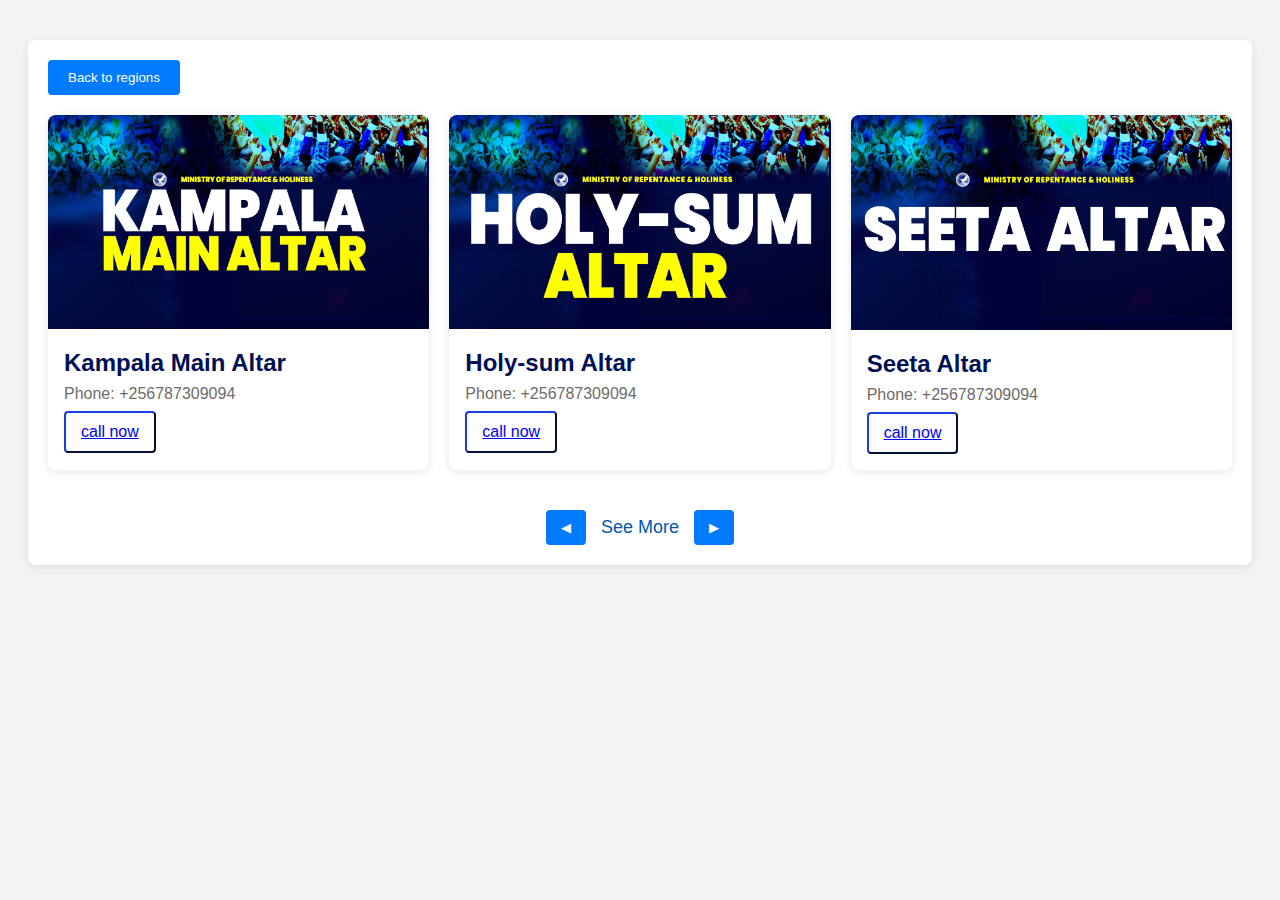
<file: contact.html>
<!DOCTYPE html>
<html lang="en">
<head>
    <meta charset="UTF-8">
    <meta name="viewport" content="width=device-width, initial-scale=1.0">
    <title>Find Church</title>
    <link rel="stylesheet" href="contact.css">
</head>
<body>
    <div class="container">
        <a href="Team.html"><button id="backHome" class="back-home">Back to regions</button></a>
        <div class="card-container" id="cardContainer">
            <!-- Cards will be generated here -->
        </div>
        <div class="pagination">
            <button id="prevButton" class="pagination-button">◀</button>
            <span id="pageNumber">See More</span>
            <button id="nextButton" class="pagination-button">▶</button>
        </div>
    </div>
    <script src="contact.js"></script>
</body>
</html>
</file>
<file: contact.css>
body {
    font-family: Arial, sans-serif;
    background-color: #f4f4f4;
}

.container {
    max-width: 100%;
    margin: 40px 20px;
    padding: 20px;
    background-color: #fff;
    border-radius: 8px;
    box-shadow: 0 2px 10px rgba(0, 0, 0, 0.1);
}

.back-home {
    margin-bottom: 20px;
    padding: 10px 20px;
    background-color: #007bff;
    color: white;
    border: none;
    border-radius: 4px;
    cursor: pointer;
}

.back-home:hover {
    background-color: #0056b3;
}

.card-container {
    display: grid;
    grid-template-columns: repeat(3, 1fr);
    gap: 20px;
    flex-wrap: wrap;
    justify-content: space-between;
    object-fit: contain;
}

.card {
    background-color: white;
    border-radius: 8px;
    box-shadow: 0 2px 10px rgba(0, 0, 0, 0.1);
    overflow: hidden;
    width: calc(33.333% - 20px);
    margin-bottom: 20px;
}

.card-image {
    width: 100%;
    height: auto;
}

.card-content {
    padding: 16px;
}

.card-name {
    margin: 0;
    font-size: 24px;
    color: #001055;
}

.card-contact {
    margin: 8px 0;
    color: #6e6b6b;
}

.call-button {
    background-color: #fcfdfc;
    color: rgb(255, 255, 255);
    border-color: #0f268c;
    border-bottom-right-radius:2px;
    border-radius: 4px;
    padding: 10px 15px;
    cursor: pointer;
    font-size: 16px;
}

.call-button:hover {
    background-color: #05e2ffbe;
}

.pagination {
    display: flex;
    justify-content: center;
    margin-top: 20px;
    align-items: center;
}

.pagination-button {
    background-color: #007bff;
    color: white;
    border: none;
    border-radius: 4px;
    padding: 10px 15px;
    cursor: pointer;
    margin: 0 5px;
}

.pagination-button:hover {
    background-color: #0056b3;
}

#pageNumber {
    margin: 0 10px;
    font-size: 18px;
    color: #0056b3;
}

/* Responsive design */
@media (max-width: 1920px) {
    .card {
        width: 100%;
    }
}
@media (max-width: 768px) {
    .card {
        width: calc(85% - 2px);
    }
}

@media (max-width: 480px) {
    .card {
        width: 100%;
    }
}
</file>
